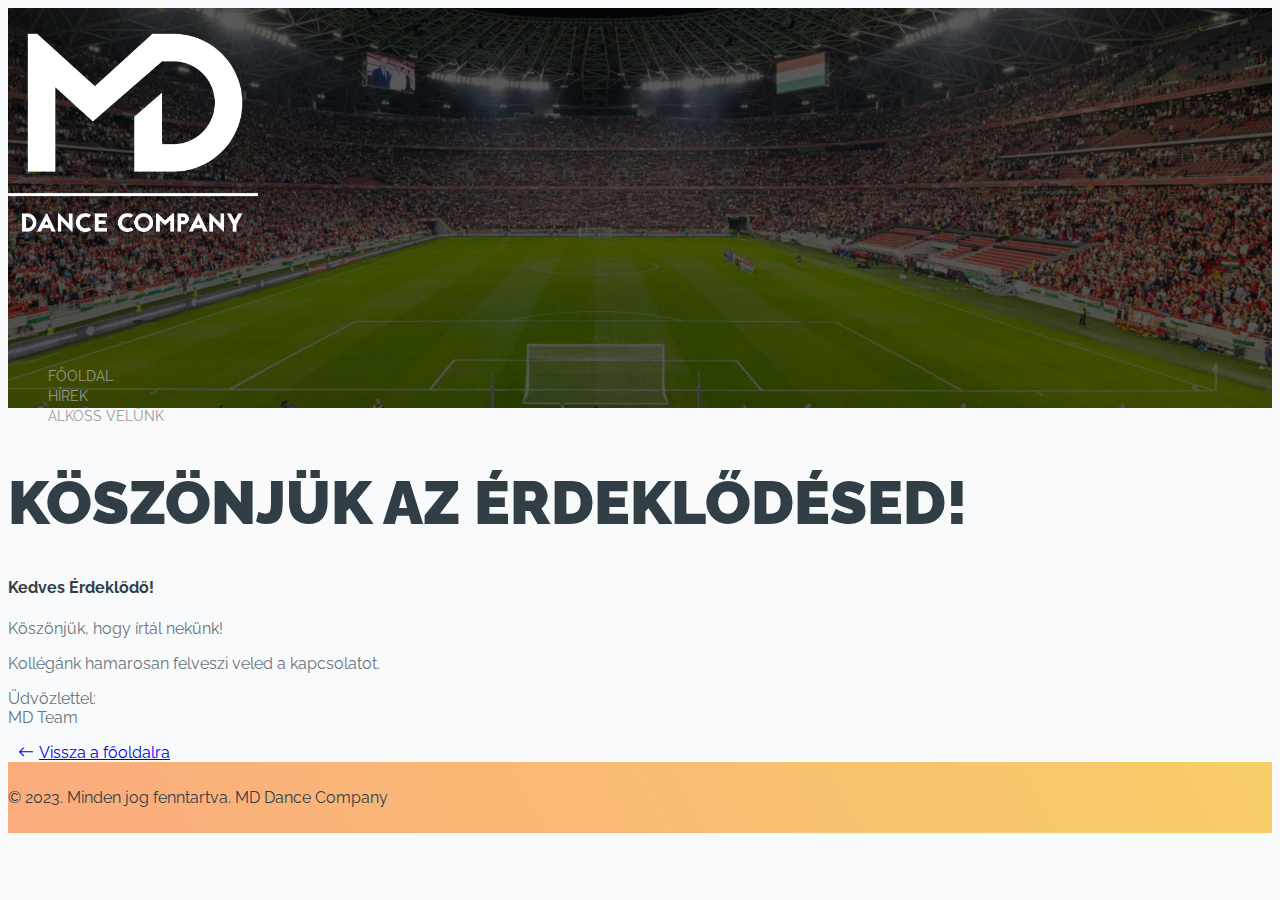
<file: thank-you.html>
<!doctype html>
<html lang="en">
<head>
    <!-- Google tag (gtag.js) -->
    <script async src="https://www.googletagmanager.com/gtag/js?id=G-NJ4N4EF3T1"></script>
    <script>
        window.dataLayer = window.dataLayer || [];
        function gtag(){dataLayer.push(arguments);}
        gtag('js', new Date());

        gtag('config', 'G-NJ4N4EF3T1');
    </script>

    <title>MD dance company</title>
    <link rel="icon" type="image/x-icon" href="/img/favicon.png">

    <meta charset="utf-8">
    <meta name="viewport" content="width=device-width, initial-scale=1">

    <link rel="preconnect" href="https://fonts.googleapis.com">
    <link rel="preconnect" href="https://fonts.gstatic.com" crossorigin>
    <link href="https://fonts.googleapis.com/css2?family=Raleway:wght@300;400;600;900&display=swap" rel="stylesheet">

    <link href="https://cdn.jsdelivr.net/npm/bootstrap@5.3.0-alpha1/dist/css/bootstrap.min.css" rel="stylesheet"
          integrity="sha384-GLhlTQ8iRABdZLl6O3oVMWSktQOp6b7In1Zl3/Jr59b6EGGoI1aFkw7cmDA6j6gD" crossorigin="anonymous">
    <link rel="stylesheet" href="https://cdn.jsdelivr.net/npm/bootstrap-icons@1.10.3/font/bootstrap-icons.css">
    <link rel="stylesheet" href="https://cdnjs.cloudflare.com/ajax/libs/animate.css/4.1.1/animate.min.css">
    <link rel="stylesheet" type="text/css" href="css/global.css"/>
    <link rel="stylesheet" type="text/css" href="css/thank-you.css"/>
    <link rel="stylesheet" type="text/css" href="css/global-media.css"/>
</head>
<body>
<script src="https://cdnjs.cloudflare.com/ajax/libs/wow/1.1.2/wow.min.js"></script>
<script>
    new WOW().init();
</script>

<div class="container-fluid thank-you-header">
    <div class="row">
        <div class="col-12">
            <img class="background-image" src="../img/news/2023-majus-31-ei-fellepes-info.jpg" alt=""/>
        </div>
    </div>
    <div class="row logo-container-row align-content-center">
        <div class="col-12 text-center">
            <img src="../img/md-logo.png" alt="">
        </div>
    </div>
</div>

<div class="container-fluid main-header-menu-container">
    <div class="row">
        <div class="col-12">
            <div class="row">
                <div class="main-menu-link-container align-self-center">
                    <a class="main-menu-link" href="./index.html">Főoldal</a>
                </div>
                <div class="main-menu-link-container align-self-center">
                    <a class="main-menu-link" href="./index.html#hirek">Hírek</a>
                </div>
                <div class="main-menu-link-container align-self-center">
                    <a class="main-menu-link" href="./index.html#kapcsolat">Alkoss velünk</a>
                </div>
            </div>
        </div>
    </div>
</div>

<div class="container thank-you py-5 my-5">
    <div class="row">
        <div class="col-12 text-center">
            <h1>Köszönjük az érdeklődésed!</h1>
            <h4>Kedves Érdeklődő!</h4>

            <p class="mb-0">Köszönjük, hogy írtál nekünk!</p>
            <p>Kollégánk hamarosan felveszi veled a kapcsolatot.</p>

            <p>Üdvözlettel:<br />
                MD Team</p>
        </div>
    </div>
    <div class="row">
        <div class="col-12 text-center">
            <a class="back-to-home" href="./index.html"><i class="bi bi-arrow-left"></i>Vissza a főoldalra</a>
        </div>
    </div>
</div>

<div class="container-fluid copyright-block mt-5">
    <div class="row h-100">
        <div class="col-12 text-center align-self-center">
            <p class="m-0">© 2023. Minden jog fenntartva. MD Dance Company</p>
        </div>
    </div>
</div>

<script src="https://cdn.jsdelivr.net/npm/@popperjs/core@2.11.6/dist/umd/popper.min.js"
        integrity="sha384-oBqDVmMz9ATKxIep9tiCxS/Z9fNfEXiDAYTujMAeBAsjFuCZSmKbSSUnQlmh/jp3"
        crossorigin="anonymous"></script>
<script src="https://cdn.jsdelivr.net/npm/bootstrap@5.3.0-alpha1/dist/js/bootstrap.min.js"
        integrity="sha384-mQ93GR66B00ZXjt0YO5KlohRA5SY2XofN4zfuZxLkoj1gXtW8ANNCe9d5Y3eG5eD"
        crossorigin="anonymous"></script>
</body>
</html>
</file>
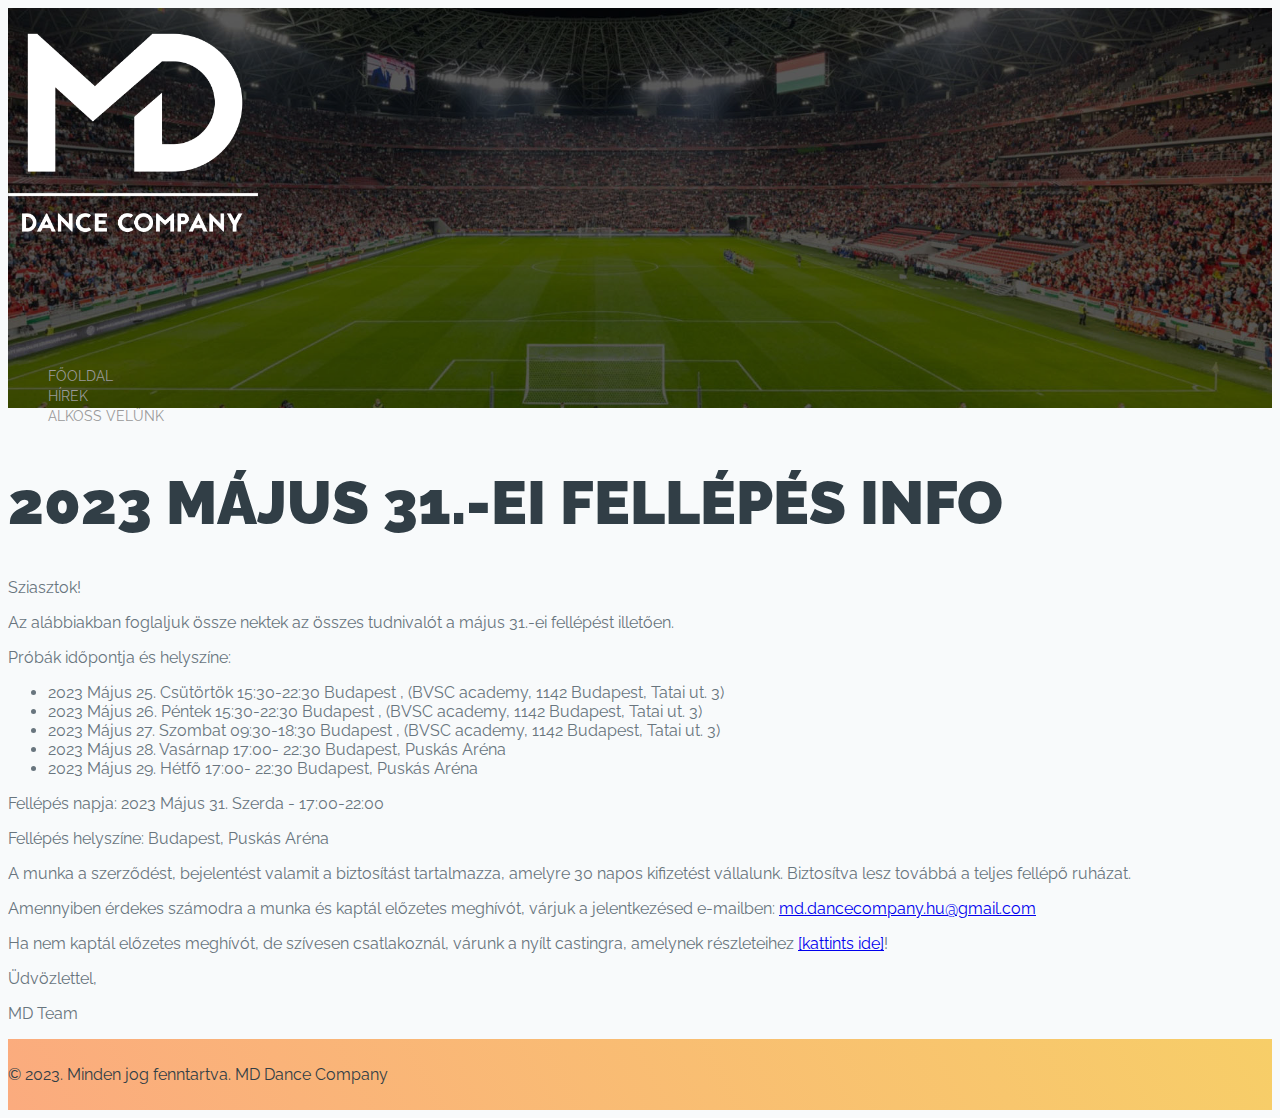
<file: news/2023-majus-31-ei-fellepes-info.html>
<!doctype html>
<html lang="en">
<head>
    <!-- Google tag (gtag.js) -->
    <script async src="https://www.googletagmanager.com/gtag/js?id=G-NJ4N4EF3T1"></script>
    <script>
        window.dataLayer = window.dataLayer || [];
        function gtag(){dataLayer.push(arguments);}
        gtag('js', new Date());

        gtag('config', 'G-NJ4N4EF3T1');
    </script>

    <title>MD dance company</title>
    <link rel="icon" type="image/x-icon" href="/img/favicon.png">

    <meta charset="utf-8">
    <meta name="viewport" content="width=device-width, initial-scale=1">

    <link rel="preconnect" href="https://fonts.googleapis.com">
    <link rel="preconnect" href="https://fonts.gstatic.com" crossorigin>
    <link href="https://fonts.googleapis.com/css2?family=Raleway:wght@300;400;600;900&display=swap" rel="stylesheet">

    <link href="https://cdn.jsdelivr.net/npm/bootstrap@5.3.0-alpha1/dist/css/bootstrap.min.css" rel="stylesheet"
          integrity="sha384-GLhlTQ8iRABdZLl6O3oVMWSktQOp6b7In1Zl3/Jr59b6EGGoI1aFkw7cmDA6j6gD" crossorigin="anonymous">
    <link rel="stylesheet" href="https://cdn.jsdelivr.net/npm/bootstrap-icons@1.10.3/font/bootstrap-icons.css">
    <link rel="stylesheet" href="https://cdnjs.cloudflare.com/ajax/libs/animate.css/4.1.1/animate.min.css">
    <link rel="stylesheet" type="text/css" href="../css/global.css"/>
    <link rel="stylesheet" type="text/css" href="../css/news.css"/>
    <link rel="stylesheet" type="text/css" href="../css/global-media.css"/>
</head>
<body>
<script src="https://cdnjs.cloudflare.com/ajax/libs/wow/1.1.2/wow.min.js"></script>
<script>
    new WOW().init();
</script>

<div class="container-fluid news-header">
    <div class="row">
        <div class="col-12">
            <img class="background-image" src="../img/news/2023-majus-31-ei-fellepes-info.jpg" alt=""/>
        </div>
    </div>
    <div class="row logo-container-row align-content-center">
        <div class="col-12 text-center">
            <img src="../img/md-logo.png" alt="">
        </div>
    </div>
</div>

<div class="container-fluid main-header-menu-container">
    <div class="row">
        <div class="col-12">
            <div class="row">
                <div class="main-menu-link-container align-self-center">
                    <a class="main-menu-link" href="../index.html">Főoldal</a>
                </div>
                <div class="main-menu-link-container align-self-center">
                    <a class="main-menu-link" href="../index.html#hirek">Hírek</a>
                </div>
                <div class="main-menu-link-container align-self-center">
                    <a class="main-menu-link" href="../index.html#kapcsolat">Alkoss velünk</a>
                </div>
            </div>
        </div>
    </div>
</div>

<div class="container article-container my-5 py-5">
    <div class="row">
        <div class="col-12">
            <h1>2023 Május 31.-ei fellépés info</h1>
            <p>Sziasztok!</p>
            <p>Az alábbiakban foglaljuk össze nektek az összes tudnivalót a május 31.-ei fellépést illetően.</p>
            <p>Próbák időpontja és helyszíne:</p>
            <ul>
                <li>2023 Május 25. Csütörtök 15:30-22:30   Budapest , (BVSC academy, 1142 Budapest, Tatai ut. 3)</li>
                <li>2023 Május 26. Péntek 15:30-22:30   Budapest , (BVSC academy, 1142 Budapest, Tatai ut. 3)</li>
                <li>2023 Május 27. Szombat 09:30-18:30   Budapest , (BVSC academy, 1142 Budapest, Tatai ut. 3)</li>
                <li>2023 Május 28. Vasárnap 17:00- 22:30 Budapest, Puskás Aréna </li>
                <li>2023 Május 29. Hétfő 17:00- 22:30 Budapest, Puskás Aréna</li>
            </ul>
            <p>Fellépés napja: 2023 Május 31. Szerda - 17:00-22:00</p>
            <p>Fellépés helyszíne: Budapest, Puskás Aréna  </p>
            <p>A munka a szerződést, bejelentést valamit a biztosítást tartalmazza, amelyre 30 napos kifizetést
                vállalunk. Biztosítva lesz továbbá a teljes fellépő ruházat.</p>
            <p>Amennyiben érdekes számodra a munka és kaptál előzetes meghívót, várjuk a jelentkezésed e-mailben:
                <a href = "mailto:md.dancecompany.hu@gmail.com">md.dancecompany.hu@gmail.com</a></p>
            <p>Ha nem kaptál előzetes meghívót, de szívesen csatlakoznál, várunk a nyílt castingra, amelynek
                részleteihez <a href="./md-tancos-casting.html">[kattints ide]</a>!</p>
            <p>Üdvözlettel,<br/>
            <p>MD Team</p>
        </div>
    </div>
</div>

<div class="container-fluid copyright-block mt-5">
    <div class="row h-100">
        <div class="col-12 text-center align-self-center">
            <p class="m-0">© 2023. Minden jog fenntartva. MD Dance Company</p>
        </div>
    </div>
</div>

<script src="https://cdn.jsdelivr.net/npm/@popperjs/core@2.11.6/dist/umd/popper.min.js"
        integrity="sha384-oBqDVmMz9ATKxIep9tiCxS/Z9fNfEXiDAYTujMAeBAsjFuCZSmKbSSUnQlmh/jp3"
        crossorigin="anonymous"></script>
<script src="https://cdn.jsdelivr.net/npm/bootstrap@5.3.0-alpha1/dist/js/bootstrap.min.js"
        integrity="sha384-mQ93GR66B00ZXjt0YO5KlohRA5SY2XofN4zfuZxLkoj1gXtW8ANNCe9d5Y3eG5eD"
        crossorigin="anonymous"></script>
</body>
</html>
</file>
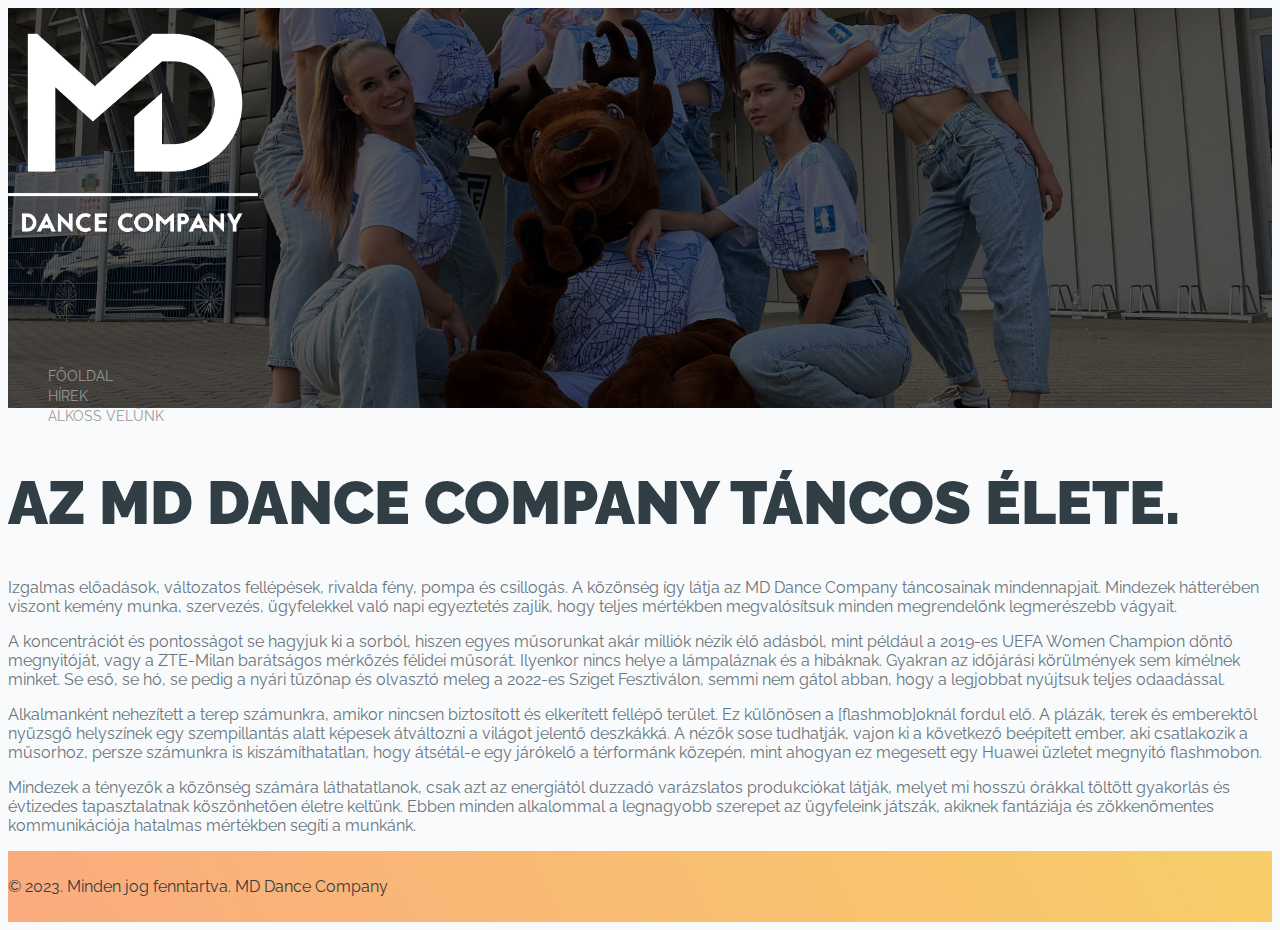
<file: news/az-md-dance-company-tancos-elete.html>
<!doctype html>
<html lang="en">
<head>
    <!-- Google tag (gtag.js) -->
    <script async src="https://www.googletagmanager.com/gtag/js?id=G-NJ4N4EF3T1"></script>
    <script>
        window.dataLayer = window.dataLayer || [];
        function gtag(){dataLayer.push(arguments);}
        gtag('js', new Date());

        gtag('config', 'G-NJ4N4EF3T1');
    </script>

    <title>MD dance company</title>
    <link rel="icon" type="image/x-icon" href="/img/favicon.png">

    <meta charset="utf-8">
    <meta name="viewport" content="width=device-width, initial-scale=1">

    <link rel="preconnect" href="https://fonts.googleapis.com">
    <link rel="preconnect" href="https://fonts.gstatic.com" crossorigin>
    <link href="https://fonts.googleapis.com/css2?family=Raleway:wght@300;400;600;900&display=swap" rel="stylesheet">

    <link href="https://cdn.jsdelivr.net/npm/bootstrap@5.3.0-alpha1/dist/css/bootstrap.min.css" rel="stylesheet"
          integrity="sha384-GLhlTQ8iRABdZLl6O3oVMWSktQOp6b7In1Zl3/Jr59b6EGGoI1aFkw7cmDA6j6gD" crossorigin="anonymous">
    <link rel="stylesheet" href="https://cdn.jsdelivr.net/npm/bootstrap-icons@1.10.3/font/bootstrap-icons.css">
    <link rel="stylesheet" href="https://cdnjs.cloudflare.com/ajax/libs/animate.css/4.1.1/animate.min.css">
    <link rel="stylesheet" type="text/css" href="../css/global.css"/>
    <link rel="stylesheet" type="text/css" href="../css/news.css"/>
    <link rel="stylesheet" type="text/css" href="../css/global-media.css"/>
</head>
<body>
<script src="https://cdnjs.cloudflare.com/ajax/libs/wow/1.1.2/wow.min.js"></script>
<script>
    new WOW().init();
</script>

<div class="container-fluid news-header">
    <div class="row">
        <div class="col-12">
            <img class="background-image" src="../img/news/az-md-dance-company-tancos-elete.jpg" alt=""/>
        </div>
    </div>
    <div class="row logo-container-row align-content-center">
        <div class="col-12 text-center">
            <img src="../img/md-logo.png" alt="">
        </div>
    </div>
</div>

<div class="container-fluid main-header-menu-container">
    <div class="row">
        <div class="col-12">
            <div class="row">
                <div class="main-menu-link-container align-self-center">
                    <a class="main-menu-link" href="../index.html">Főoldal</a>
                </div>
                <div class="main-menu-link-container align-self-center">
                    <a class="main-menu-link" href="../index.html#hirek">Hírek</a>
                </div>
                <div class="main-menu-link-container align-self-center">
                    <a class="main-menu-link" href="../index.html#kapcsolat">Alkoss velünk</a>
                </div>
            </div>
        </div>
    </div>
</div>

<div class="container article-container my-5 py-5">
    <div class="row">
        <div class="col-12">
            <h1>Az MD Dance Company táncos élete.</h1>
            <p>Izgalmas előadások, változatos fellépések, rivalda fény, pompa és csillogás. A közönség így látja az
                MD Dance Company táncosainak mindennapjait. Mindezek hátterében viszont kemény munka, szervezés,
                ügyfelekkel való napi egyeztetés zajlik, hogy teljes mértékben megvalósítsuk minden megrendelőnk
                legmerészebb vágyait.</p>
            <p>A koncentrációt és pontosságot se hagyjuk ki a sorból, hiszen egyes műsorunkat akár milliók nézik
                élő adásból, mint például a 2019-es UEFA Women Champion döntő megnyitóját, vagy a ZTE-Milan barátságos
                mérkőzés félidei műsorát. Ilyenkor nincs helye a lámpaláznak és a hibáknak. Gyakran az időjárási
                körülmények sem kímélnek minket. Se eső, se hó, se pedig a nyári tűzőnap és olvasztó meleg a 2022-es
                Sziget Fesztiválon, semmi nem gátol abban, hogy a legjobbat nyújtsuk teljes odaadással.</p>
            <p>Alkalmanként nehezített a terep számunkra, amikor nincsen biztosított és elkerített fellépő terület.
                Ez különösen a [flashmob]oknál fordul elő. A plázák, terek és emberektől nyüzsgő helyszínek egy
                szempillantás alatt képesek átváltozni a világot jelentő deszkákká. A nézők sose tudhatják, vajon ki a
                következő beépített ember, aki csatlakozik a műsorhoz, persze számunkra is kiszámíthatatlan, hogy
                átsétál-e egy járókelő a térformánk közepén, mint ahogyan ez megesett egy Huawei üzletet megnyitó
                flashmobon.</p>
            <p>Mindezek a tényezők a közönség számára láthatatlanok, csak azt az energiától duzzadó varázslatos
                produkciókat látják, melyet mi hosszú órákkal töltött gyakorlás és évtizedes tapasztalatnak köszönhetően
                életre keltünk. Ebben minden alkalommal a legnagyobb szerepet az ügyfeleink játszák, akiknek fantáziája
                és zökkenőmentes kommunikációja hatalmas mértékben segíti a munkánk.</p>
        </div>
    </div>
</div>

<div class="container-fluid copyright-block mt-5">
    <div class="row h-100">
        <div class="col-12 text-center align-self-center">
            <p class="m-0">© 2023. Minden jog fenntartva. MD Dance Company</p>
        </div>
    </div>
</div>

<script src="https://cdn.jsdelivr.net/npm/@popperjs/core@2.11.6/dist/umd/popper.min.js"
        integrity="sha384-oBqDVmMz9ATKxIep9tiCxS/Z9fNfEXiDAYTujMAeBAsjFuCZSmKbSSUnQlmh/jp3"
        crossorigin="anonymous"></script>
<script src="https://cdn.jsdelivr.net/npm/bootstrap@5.3.0-alpha1/dist/js/bootstrap.min.js"
        integrity="sha384-mQ93GR66B00ZXjt0YO5KlohRA5SY2XofN4zfuZxLkoj1gXtW8ANNCe9d5Y3eG5eD"
        crossorigin="anonymous"></script>
</body>
</html>
</file>
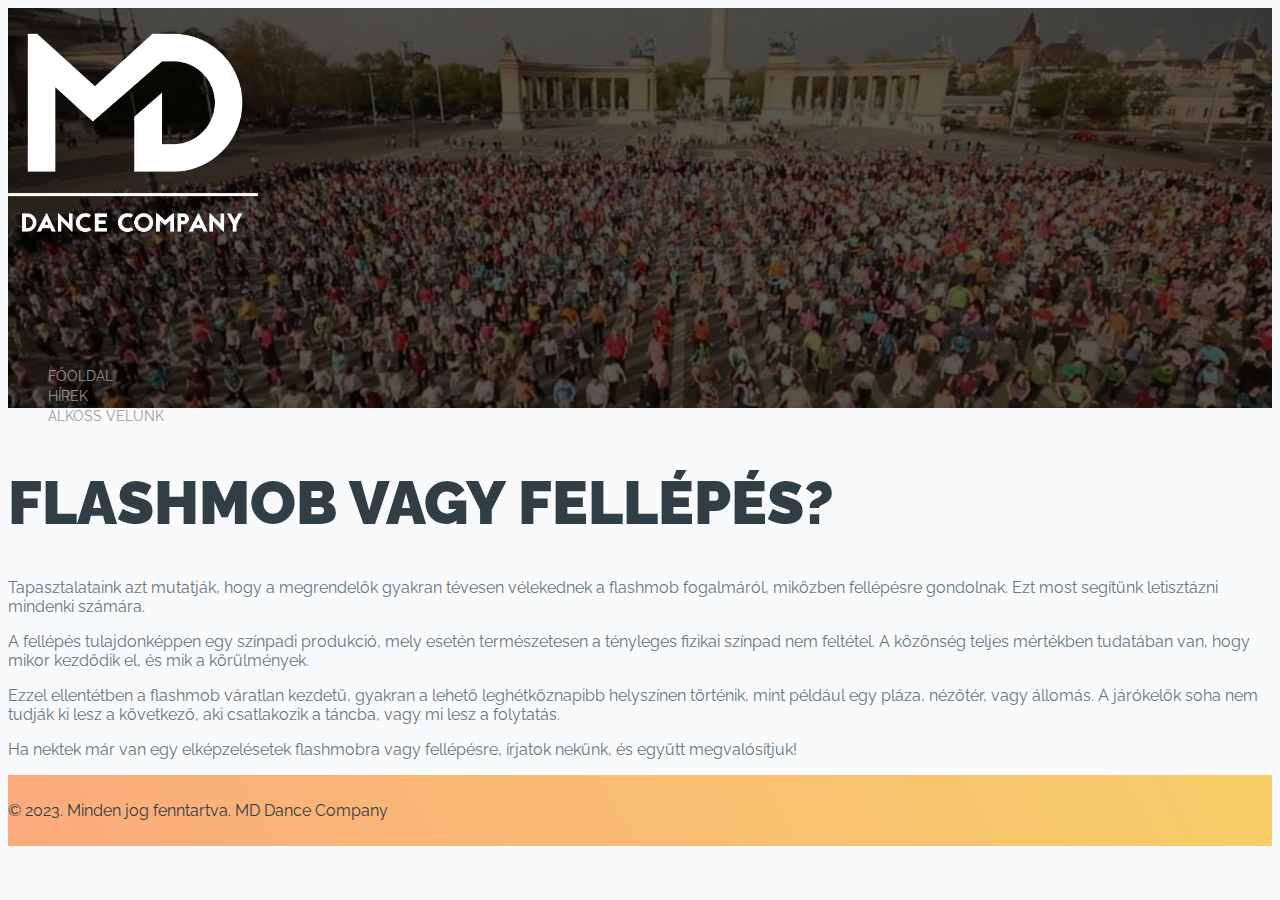
<file: news/flashmob-vagy-fellepes.html>
<!doctype html>
<html lang="en">
<head>
    <!-- Google tag (gtag.js) -->
    <script async src="https://www.googletagmanager.com/gtag/js?id=G-NJ4N4EF3T1"></script>
    <script>
        window.dataLayer = window.dataLayer || [];
        function gtag(){dataLayer.push(arguments);}
        gtag('js', new Date());

        gtag('config', 'G-NJ4N4EF3T1');
    </script>

    <title>MD dance company</title>
    <link rel="icon" type="image/x-icon" href="/img/favicon.png">

    <meta charset="utf-8">
    <meta name="viewport" content="width=device-width, initial-scale=1">

    <link rel="preconnect" href="https://fonts.googleapis.com">
    <link rel="preconnect" href="https://fonts.gstatic.com" crossorigin>
    <link href="https://fonts.googleapis.com/css2?family=Raleway:wght@300;400;600;900&display=swap" rel="stylesheet">

    <link href="https://cdn.jsdelivr.net/npm/bootstrap@5.3.0-alpha1/dist/css/bootstrap.min.css" rel="stylesheet"
          integrity="sha384-GLhlTQ8iRABdZLl6O3oVMWSktQOp6b7In1Zl3/Jr59b6EGGoI1aFkw7cmDA6j6gD" crossorigin="anonymous">
    <link rel="stylesheet" href="https://cdn.jsdelivr.net/npm/bootstrap-icons@1.10.3/font/bootstrap-icons.css">
    <link rel="stylesheet" href="https://cdnjs.cloudflare.com/ajax/libs/animate.css/4.1.1/animate.min.css">
    <link rel="stylesheet" type="text/css" href="../css/global.css"/>
    <link rel="stylesheet" type="text/css" href="../css/news.css"/>
    <link rel="stylesheet" type="text/css" href="../css/global-media.css"/>
</head>
<body>
<script src="https://cdnjs.cloudflare.com/ajax/libs/wow/1.1.2/wow.min.js"></script>
<script>
    new WOW().init();
</script>

<div class="container-fluid news-header">
    <div class="row">
        <div class="col-12">
            <img class="background-image" src="../img/news/flashmob-vagy-fellepes.jpg" alt=""/>
        </div>
    </div>
    <div class="row logo-container-row align-content-center">
        <div class="col-12 text-center">
            <img src="../img/md-logo.png" alt="">
        </div>
    </div>
</div>

<div class="container-fluid main-header-menu-container">
    <div class="row">
        <div class="col-12">
            <div class="row">
                <div class="main-menu-link-container align-self-center">
                    <a class="main-menu-link" href="../index.html">Főoldal</a>
                </div>
                <div class="main-menu-link-container align-self-center">
                    <a class="main-menu-link" href="../index.html#hirek">Hírek</a>
                </div>
                <div class="main-menu-link-container align-self-center">
                    <a class="main-menu-link" href="../index.html#kapcsolat">Alkoss velünk</a>
                </div>
            </div>
        </div>
    </div>
</div>

<div class="container article-container my-5 py-5">
    <div class="row">
        <div class="col-12">
            <h1>Flashmob vagy fellépés?</h1>
            <p>Tapasztalataink azt mutatják, hogy a megrendelők gyakran tévesen vélekednek a flashmob fogalmáról,
                miközben fellépésre gondolnak. Ezt most segítünk letisztázni mindenki számára.</p>
            <p>A fellépés tulajdonképpen egy színpadi produkció, mely esetén természetesen a tényleges fizikai színpad
                nem feltétel. A közönség teljes mértékben tudatában van, hogy mikor kezdődik el, és mik a
                körülmények.</p>
            <p>Ezzel ellentétben a flashmob váratlan kezdetű, gyakran a lehető leghétköznapibb helyszínen történik,
                mint például egy pláza, nézőtér, vagy állomás. A járókelők soha nem tudják ki lesz a következő, aki
                csatlakozik a táncba, vagy mi lesz a folytatás.</p>
            <p>Ha nektek már van egy elképzelésetek flashmobra vagy fellépésre, írjatok nekünk, és
                együtt megvalósítjuk!</p>
        </div>
    </div>
</div>

<div class="container-fluid copyright-block mt-5">
    <div class="row h-100">
        <div class="col-12 text-center align-self-center">
            <p class="m-0">© 2023. Minden jog fenntartva. MD Dance Company</p>
        </div>
    </div>
</div>

<script src="https://cdn.jsdelivr.net/npm/@popperjs/core@2.11.6/dist/umd/popper.min.js"
        integrity="sha384-oBqDVmMz9ATKxIep9tiCxS/Z9fNfEXiDAYTujMAeBAsjFuCZSmKbSSUnQlmh/jp3"
        crossorigin="anonymous"></script>
<script src="https://cdn.jsdelivr.net/npm/bootstrap@5.3.0-alpha1/dist/js/bootstrap.min.js"
        integrity="sha384-mQ93GR66B00ZXjt0YO5KlohRA5SY2XofN4zfuZxLkoj1gXtW8ANNCe9d5Y3eG5eD"
        crossorigin="anonymous"></script>
</body>
</html>
</file>
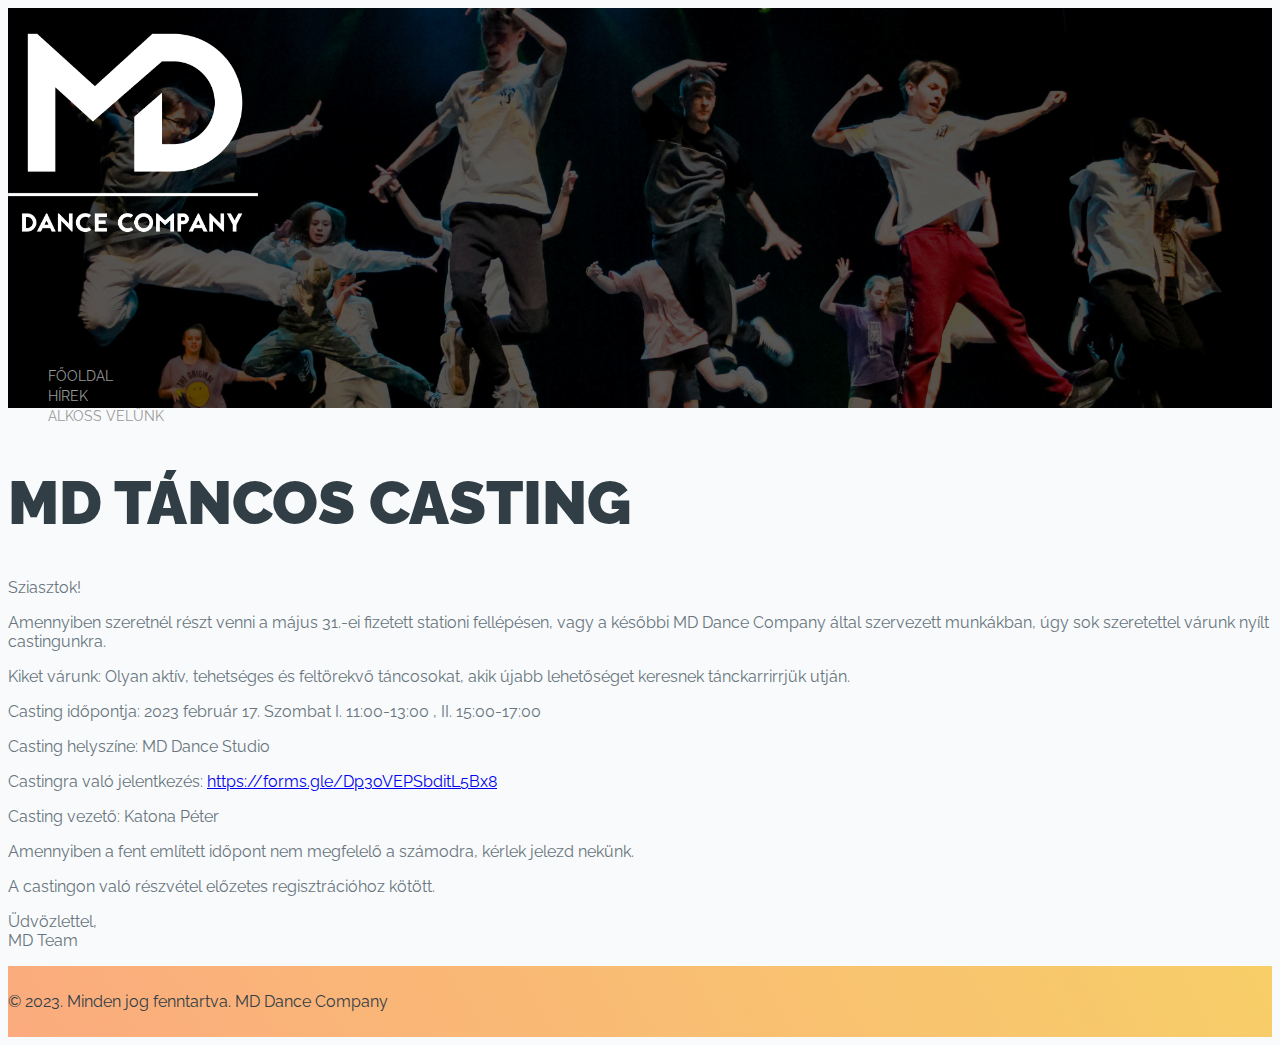
<file: news/md-tancos-casting.html>
<!doctype html>
<html lang="en">
<head>
    <!-- Google tag (gtag.js) -->
    <script async src="https://www.googletagmanager.com/gtag/js?id=G-NJ4N4EF3T1"></script>
    <script>
        window.dataLayer = window.dataLayer || [];
        function gtag(){dataLayer.push(arguments);}
        gtag('js', new Date());

        gtag('config', 'G-NJ4N4EF3T1');
    </script>

    <title>MD dance company</title>
    <link rel="icon" type="image/x-icon" href="/img/favicon.png">

    <meta charset="utf-8">
    <meta name="viewport" content="width=device-width, initial-scale=1">

    <link rel="preconnect" href="https://fonts.googleapis.com">
    <link rel="preconnect" href="https://fonts.gstatic.com" crossorigin>
    <link href="https://fonts.googleapis.com/css2?family=Raleway:wght@300;400;600;900&display=swap" rel="stylesheet">

    <link href="https://cdn.jsdelivr.net/npm/bootstrap@5.3.0-alpha1/dist/css/bootstrap.min.css" rel="stylesheet"
          integrity="sha384-GLhlTQ8iRABdZLl6O3oVMWSktQOp6b7In1Zl3/Jr59b6EGGoI1aFkw7cmDA6j6gD" crossorigin="anonymous">
    <link rel="stylesheet" href="https://cdn.jsdelivr.net/npm/bootstrap-icons@1.10.3/font/bootstrap-icons.css">
    <link rel="stylesheet" href="https://cdnjs.cloudflare.com/ajax/libs/animate.css/4.1.1/animate.min.css">
    <link rel="stylesheet" type="text/css" href="../css/global.css"/>
    <link rel="stylesheet" type="text/css" href="../css/news.css"/>
    <link rel="stylesheet" type="text/css" href="../css/global-media.css"/>
</head>
<body>
<script src="https://cdnjs.cloudflare.com/ajax/libs/wow/1.1.2/wow.min.js"></script>
<script>
    new WOW().init();
</script>

<div class="container-fluid news-header">
    <div class="row">
        <div class="col-12">
            <img class="background-image" src="../img/news/md-tancos-casting.jpg" alt=""/>
        </div>
    </div>
    <div class="row logo-container-row align-content-center">
        <div class="col-12 text-center">
            <img src="../img/md-logo.png" alt="">
        </div>
    </div>
</div>

<div class="container-fluid main-header-menu-container">
    <div class="row">
        <div class="col-12">
            <div class="row">
                <div class="main-menu-link-container align-self-center">
                    <a class="main-menu-link" href="../index.html">Főoldal</a>
                </div>
                <div class="main-menu-link-container align-self-center">
                    <a class="main-menu-link" href="../index.html#hirek">Hírek</a>
                </div>
                <div class="main-menu-link-container align-self-center">
                    <a class="main-menu-link" href="../index.html#kapcsolat">Alkoss velünk</a>
                </div>
            </div>
        </div>
    </div>
</div>

<div class="container article-container my-5 py-5">
    <div class="row">
        <div class="col-12">
            <h1>MD Táncos Casting</h1>
            <p>Sziasztok!</p>
            <p>Amennyiben szeretnél részt venni a május 31.-ei fizetett stationi fellépésen, vagy a későbbi MD
                Dance Company által szervezett munkákban, úgy sok szeretettel várunk nyílt castingunkra.</p>
            <p>Kiket várunk: Olyan aktív, tehetséges és feltörekvő táncosokat, akik újabb lehetőséget keresnek
                tánckarrirrjük utján.</p>
            <p>Casting időpontja: 2023 február 17. Szombat I. 11:00-13:00 , II. 15:00-17:00</p>
            <p>Casting helyszíne: MD Dance Studio</p>
            <p>Castingra való jelentkezés:
                <a href="https://forms.gle/Dp3oVEPSbditL5Bx8">https://forms.gle/Dp3oVEPSbditL5Bx8</a></p>
            <p>Casting vezető: Katona Péter</p>
            <p>Amennyiben a fent említett időpont nem megfelelő a számodra, kérlek jelezd nekünk.</p>
            <p>A castingon való részvétel előzetes regisztrációhoz kötött.</p>
            <p>Üdvözlettel,<br/>
                MD Team</p>
        </div>
    </div>
</div>

<div class="container-fluid copyright-block mt-5">
    <div class="row h-100">
        <div class="col-12 text-center align-self-center">
            <p class="m-0">© 2023. Minden jog fenntartva. MD Dance Company</p>
        </div>
    </div>
</div>

<script src="https://cdn.jsdelivr.net/npm/@popperjs/core@2.11.6/dist/umd/popper.min.js"
        integrity="sha384-oBqDVmMz9ATKxIep9tiCxS/Z9fNfEXiDAYTujMAeBAsjFuCZSmKbSSUnQlmh/jp3"
        crossorigin="anonymous"></script>
<script src="https://cdn.jsdelivr.net/npm/bootstrap@5.3.0-alpha1/dist/js/bootstrap.min.js"
        integrity="sha384-mQ93GR66B00ZXjt0YO5KlohRA5SY2XofN4zfuZxLkoj1gXtW8ANNCe9d5Y3eG5eD"
        crossorigin="anonymous"></script>
</body>
</html>
</file>
<file: css/global.css>
/* #dce3ec */

body {
    background: #f8fafb;
    font-family: 'Raleway', sans-serif;
    color: #68757e;
    overflow-x: hidden;
}

h1, h2, h3, h4 {
    color: #313e46;
}

h1 {
    font-size: 60px;
    font-weight: 900;
    text-transform: uppercase;
}

.main-header-menu-container {
    margin-top: -40px;
}

.main-header-menu-container .main-menu-link-container {
    display: flex;
    width: auto;
    height: 20px;
    padding: 0;
    margin-left: 40px;
}

.main-header-menu-container .main-menu-link-container .main-menu-link {
    color: #999999;
    text-transform: uppercase;
    font-size: 14px;
    text-decoration: none;
}

.main-header-menu-container .main-menu-link-container .main-menu-link:hover {
    color: #FFFFFF;
}

.copyright-block {
    padding: 10px 0;
    color: #313e46;
    background-image: -webkit-linear-gradient(62deg, #FBAB7E 0%, #F7CE68 100%);
    background-image: -moz-linear-gradient(62deg, #FBAB7E 0%, #F7CE68 100%);
    background-image: -o-linear-gradient(62deg, #FBAB7E 0%, #F7CE68 100%);
    background-image: linear-gradient(62deg, #FBAB7E 0%, #F7CE68 100%);
}

/*.box-shadow-black {*/
/*    -webkit-box-shadow: 20px 20px 40px -10px rgba(0,0,0,0.25);*/
/*    -moz-box-shadow: 20px 20px 40px -10px rgba(0,0,0,0.25);*/
/*    box-shadow: 20px 20px 40px -10px rgba(0,0,0,0.25);*/
/*}*/
</file>
<file: css/thank-you.css>
.thank-you-header {
    position: relative;
    height: 400px;
    overflow: hidden;
    z-index: -1;
}

.thank-you-header:after {
    content: "";
    width: 100%;
    height: 100%;
    background-color: black;
    opacity: 0.3;
    position: absolute;
    top: 0;
    left: 0;
}

.thank-you-header .background-image {
    position: absolute;
    top: 50%;
    left: 50%;
    transform: translate(-50%, -50%);
    width: 100%;
    height: 100%;
    object-fit: cover;
}

.thank-you-header .logo-container-row {
    position: absolute;
    top: 0;
    left: 0;
    z-index: 1;
    height: 100%;
    width: 100%;
    margin: 0;
    padding: 0;
}

.thank-you-header .logo-container-row img {
    position: relative;
    width: 250px;
    height: auto;
}

.thank-you .back-to-home i {
    transition: 0.5s all ease-out;
    margin-left: 10px;
    margin-right: 5px;
}

.thank-you .back-to-home:hover i {
    margin-right: 10px;
    margin-left: 5px;
}
</file>
<file: css/global-media.css>
@media screen and (max-width: 575px) {
    h1 {
        font-size: 45px;
    }
}

@media screen and (min-width: 576px) {  }
@media screen and (min-width: 768px) {  }
@media screen and (min-width: 992px) {  }
@media screen and (min-width: 1200px) {  }
@media screen and (min-width: 1400px) {  }
</file>
<file: css/news.css>
.news-header {
    position: relative;
    height: 400px;
    overflow: hidden;
    z-index: -1;
}

.news-header:after {
    content: "";
    width: 100%;
    height: 100%;
    background-color: black;
    opacity: 0.3;
    position: absolute;
    top: 0;
    left: 0;
}

.news-header .background-image {
    position: absolute;
    top: 50%;
    left: 50%;
    transform: translate(-50%, -50%);
    width: 100%;
    height: 100%;
    object-fit: cover;
}

.news-header .logo-container-row {
    position: absolute;
    top: 0;
    left: 0;
    z-index: 1;
    height: 100%;
    width: 100%;
    margin: 0;
    padding: 0;
}

.news-header .logo-container-row img {
    position: relative;
    width: 250px;
    height: auto;
}
</file>
